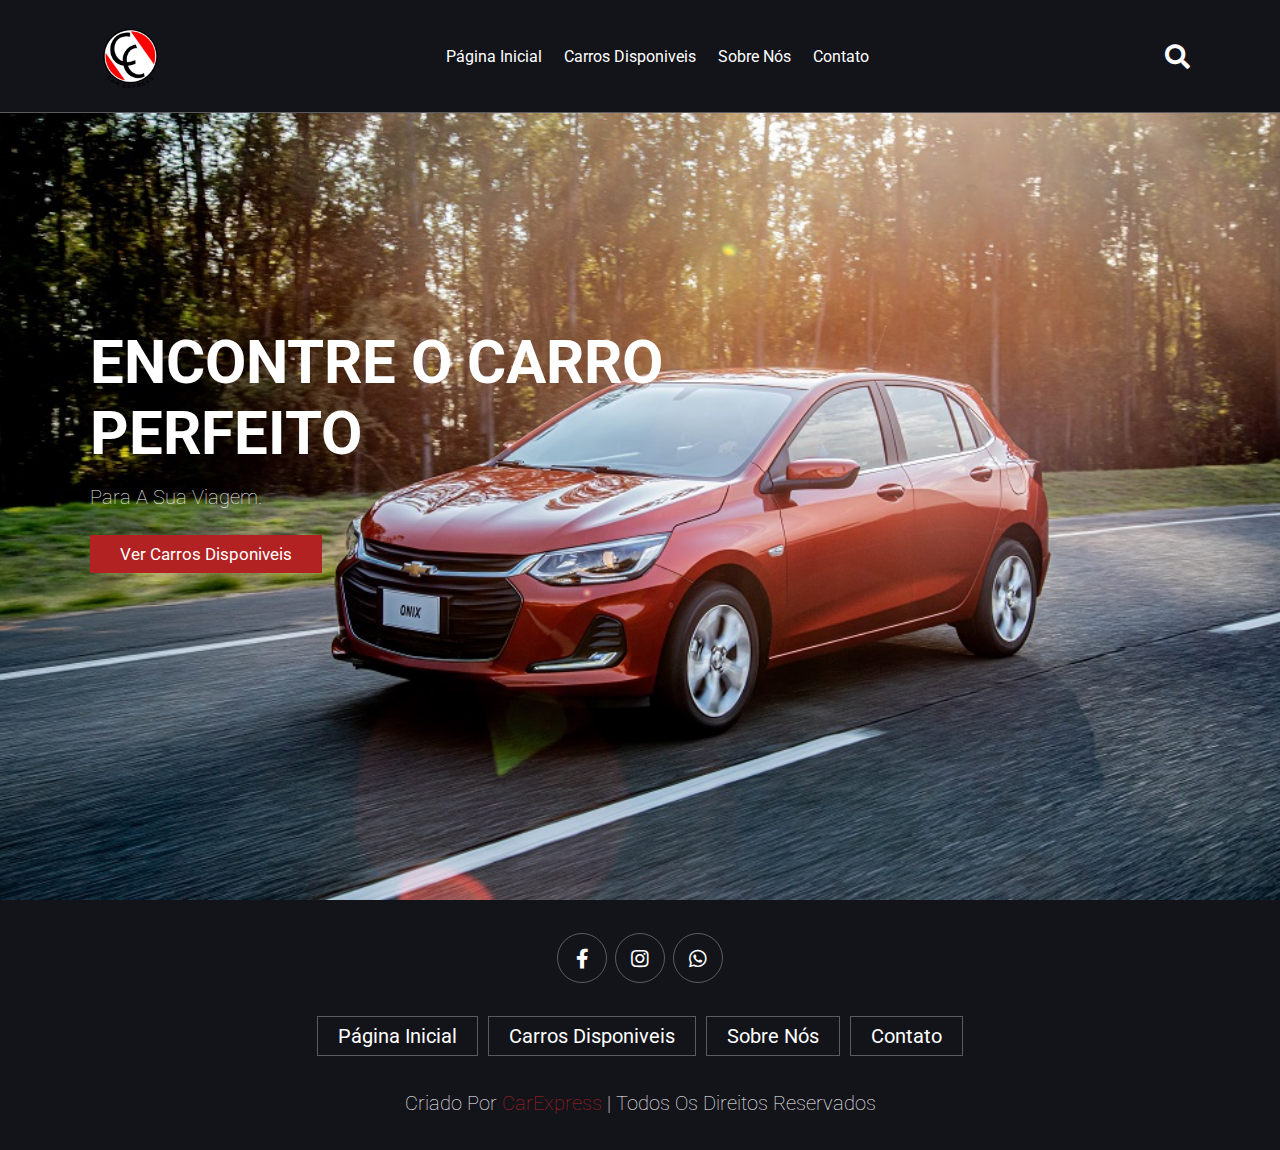
<file: index.html>
<!DOCTYPE html>
<html lang="en">
<head>
    <meta charset="UTF-8">
    <meta http-equiv="X-UA-Compatible" content="IE=edge">
    <meta name="viewport" content="width=device-width, initial-scale=1.0">
    <title>complete responsive coffee shop website design</title>

    <link rel="stylesheet" href="https://cdnjs.cloudflare.com/ajax/libs/font-awesome/5.15.4/css/all.min.css">

   
    <link rel="stylesheet" href="css/style.css">

</head>
<body>
    


<header class="header">

    <a href="#" class="logo">
        <img src="images/romualdo.png" alt="">
    </a>

    <nav class="navbar">
        <a href="/index.html">Página Inicial</a>
        <a href="/carros.html">Carros Disponiveis</a>
        <a href="/about.html">Sobre nós</a>
        <a href="/contato.html">Contato</a>
        
    </nav>

    <div class="icons">
        <div class="fas fa-search" id="search-btn"></div>
        <div class="fas fa-bars" id="menu-btn"></div>
    </div>

    <div class="search-form">
        <input type="search" id="search-box" placeholder="Buscar...">
        <label for="search-box" class="fas fa-search"></label>
    </div>


</header>



<section class="home">

    <div class="content">
        <h3>Encontre o carro perfeito</h3>
        <p>para a sua viagem.</p>
        <a href="#" class="btn">Ver Carros Disponiveis</a>
    </div>

</section>


<section class="footer">

    <div class="share">
        <a href="#" class="fab fa-facebook-f"></a>
        <a href="#" class="fab fa-instagram"></a>
        <a href="#" class="fab fa-whatsapp"></a>
    </div>

    <div class="links">
        <a href="#">Página Inicial</a>
        <a href="#">Carros Disponiveis</a>
        <a href="#">Sobre Nós</a>
        <a href="#">Contato</a>

    </div>

    <div class="credit">Criado por <span>CarExpress</span> | todos os direitos reservados</div>

</section>
<script src="js/script.js"></script>

</body>
</html>
</file>
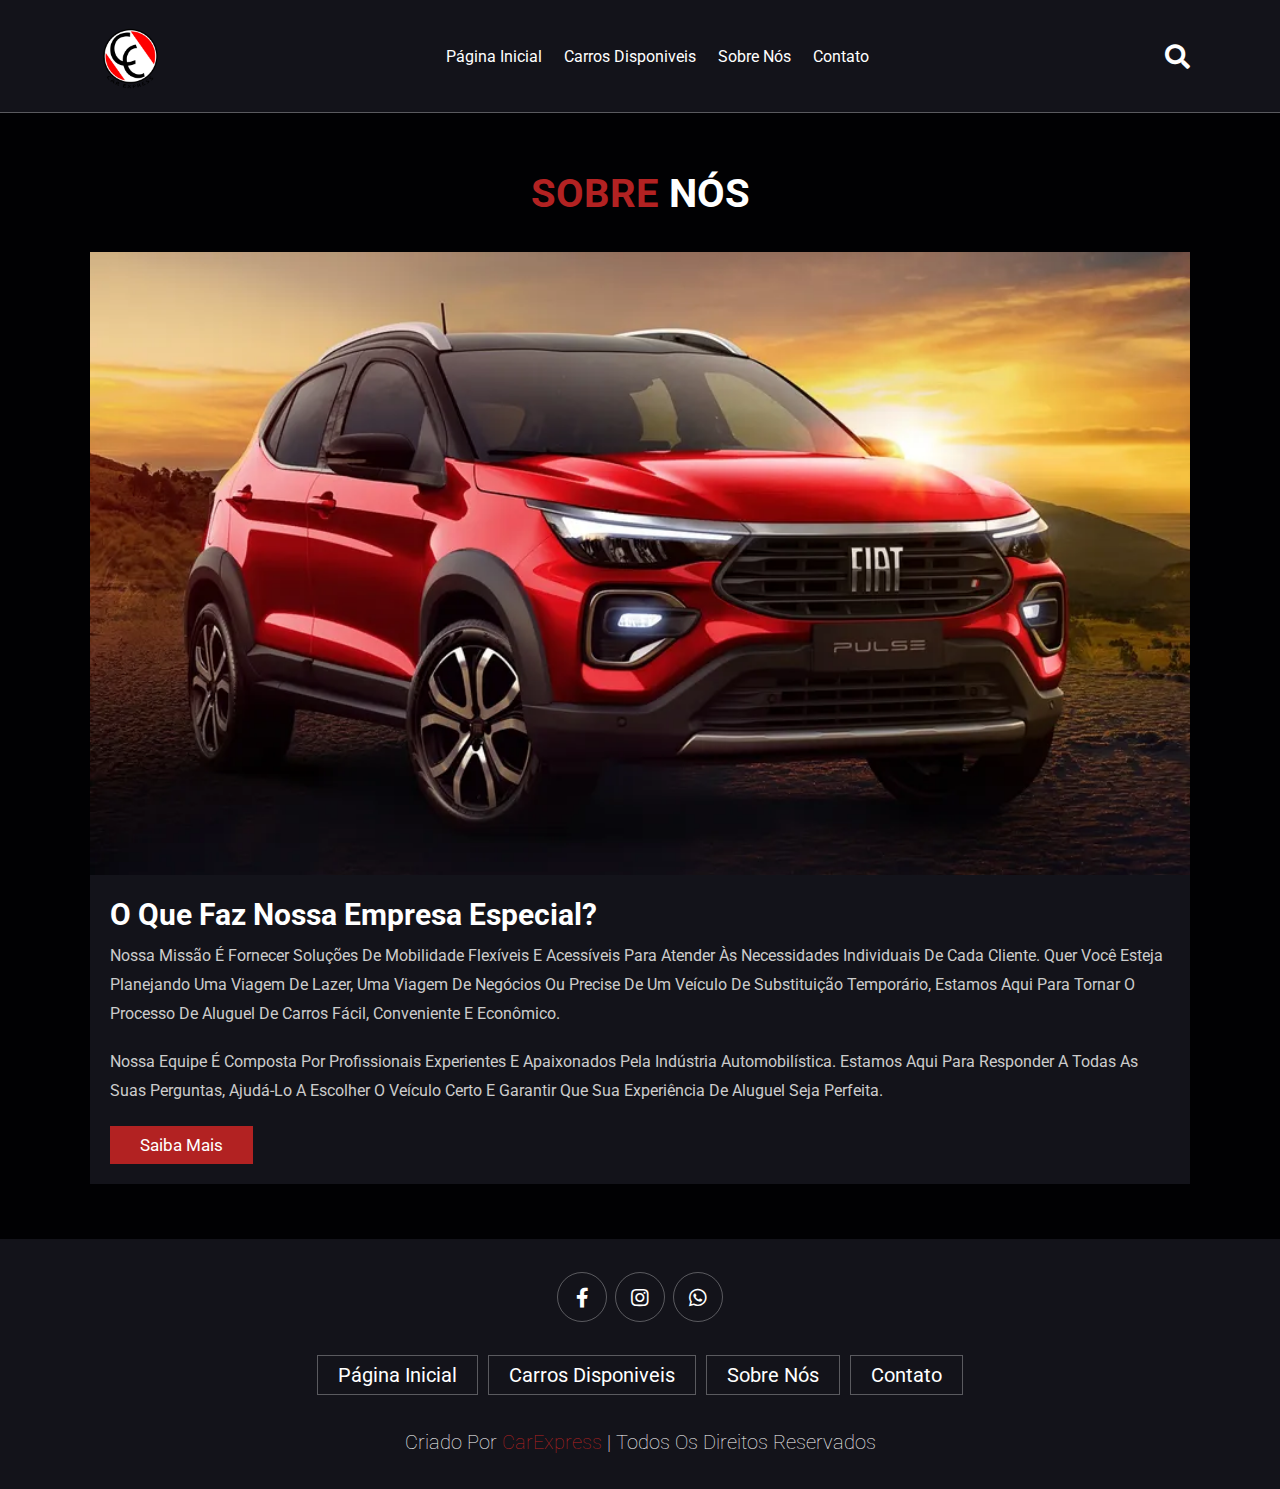
<file: about.html>
<!DOCTYPE html>
<html lang="en">
<head>
    <meta charset="UTF-8">
    <meta http-equiv="X-UA-Compatible" content="IE=edge">
    <meta name="viewport" content="width=device-width, initial-scale=1.0">
    <title>complete responsive coffee shop website design</title>

    <link rel="stylesheet" href="https://cdnjs.cloudflare.com/ajax/libs/font-awesome/5.15.4/css/all.min.css">

   
    <link rel="stylesheet" href="css/style.css">

</head>
<body>
    


<header class="header">

    <a href="#" class="logo">
        <img src="images/romualdo.png" alt="">
    </a>

    <nav class="navbar">
        <a href="/index.html">Página Inicial</a>
        <a href="/carros.html">Carros Disponiveis</a>
        <a href="/about.html">Sobre nós</a>
        <a href="/contato.html">Contato</a>
        
    </nav>

    <div class="icons">
        <div class="fas fa-search" id="search-btn"></div>
        <div class="fas fa-bars" id="menu-btn"></div>
    </div>

    <div class="search-form">
        <input type="search" id="search-box" placeholder="Buscar...">
        <label for="search-box" class="fas fa-search"></label>
    </div>


</header>
<section class="about">

    <h1 class="heading"> <span>Sobre</span> nós </h1>

    <div class="row">

        <div class="image">
            <img src="images/carro2.png" alt="">
        </div>

        <div class="content">
            <h3>O que faz nossa empresa especial?</h3>
            <p>Nossa missão é fornecer soluções de mobilidade flexíveis e acessíveis para atender às necessidades individuais de cada cliente. Quer você esteja planejando uma viagem de lazer, uma viagem de negócios ou precise de um veículo de substituição temporário, estamos aqui para tornar o processo de aluguel de carros fácil, conveniente e econômico.</p>
            <p>Nossa equipe é composta por profissionais experientes e apaixonados pela indústria automobilística. Estamos aqui para responder a todas as suas perguntas, ajudá-lo a escolher o veículo certo e garantir que sua experiência de aluguel seja perfeita.</p>
            <a href="#" class="btn">Saiba mais</a>
        </div>

    </div>

</section>
<section class="footer">

    <div class="share">
        <a href="#" class="fab fa-facebook-f"></a>
        <a href="#" class="fab fa-instagram"></a>
        <a href="#" class="fab fa-whatsapp"></a>
    </div>

    <div class="links">
        <a href="#">Página Inicial</a>
        <a href="#">Carros Disponiveis</a>
        <a href="#">Sobre Nós</a>
        <a href="#">Contato</a>

    </div>

    <div class="credit">Criado por <span>CarExpress</span> | todos os direitos reservados</div>

</section>



















<script src="js/script.js"></script>

</body>
</html>
</file>
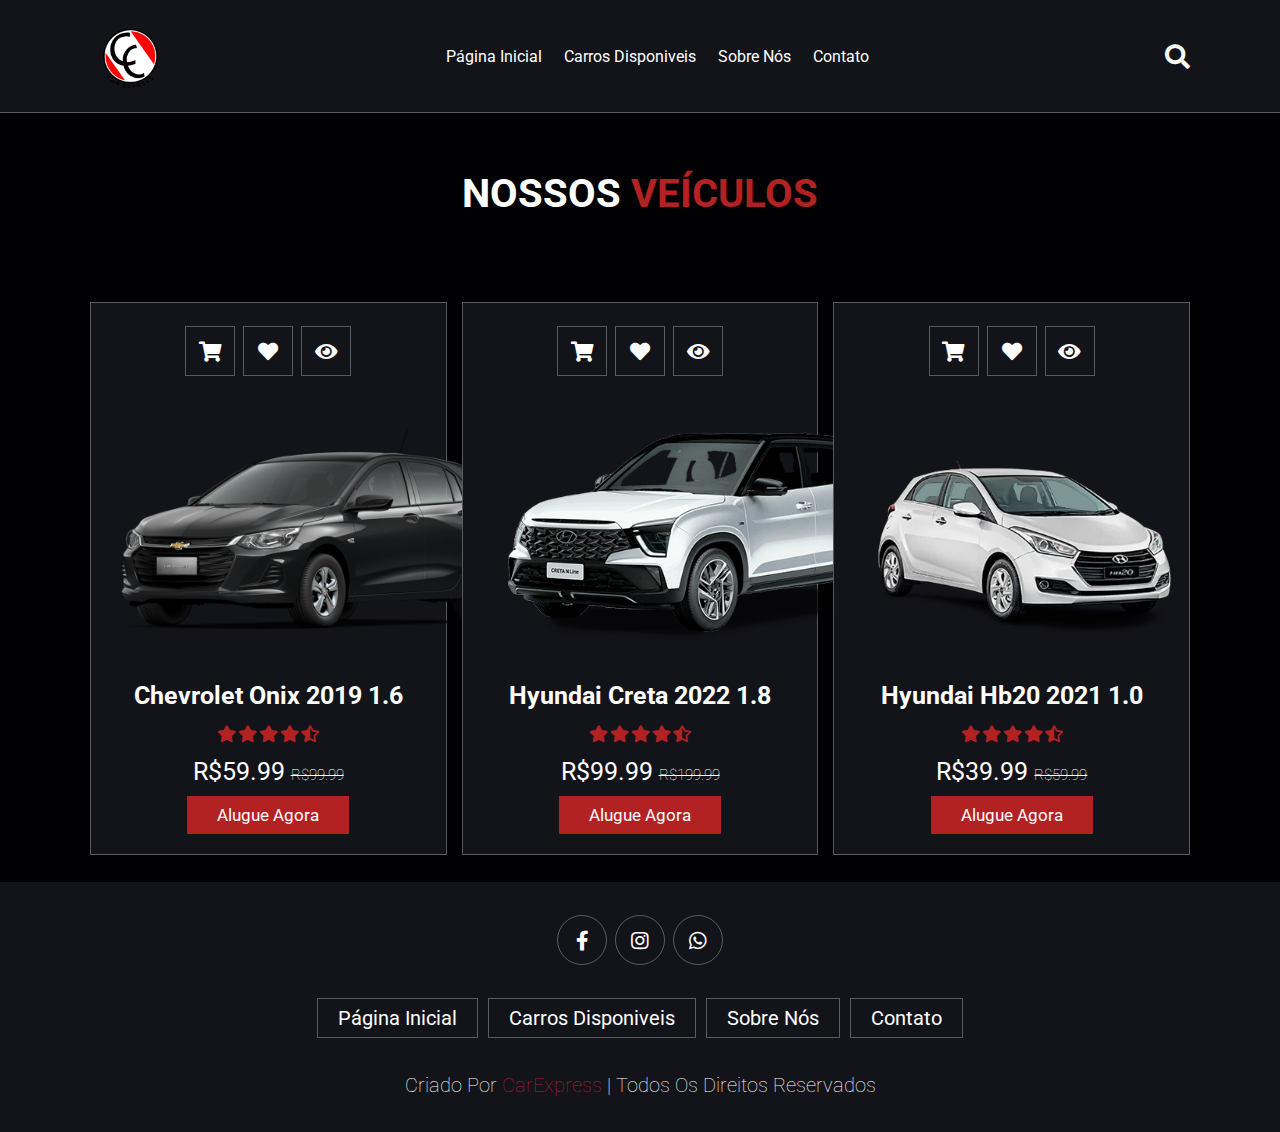
<file: carros.html>
<!DOCTYPE html>
<html lang="en">
<head>
    <meta charset="UTF-8">
    <meta http-equiv="X-UA-Compatible" content="IE=edge">
    <meta name="viewport" content="width=device-width, initial-scale=1.0">
    <title>complete responsive coffee shop website design</title>

    <link rel="stylesheet" href="https://cdnjs.cloudflare.com/ajax/libs/font-awesome/5.15.4/css/all.min.css">

   
    <link rel="stylesheet" href="css/style.css">

</head>
<body>
    


<header class="header">

    <a href="#" class="logo">
        <img src="images/romualdo.png" alt="">
    </a>

    <nav class="navbar">
        <a href="/index.html">Página Inicial</a>
        <a href="/carros.html">Carros Disponiveis</a>
        <a href="/about.html">Sobre nós</a>
        <a href="/contato.html">Contato</a>
        
    </nav>

    <div class="icons">
        <div class="fas fa-search" id="search-btn"></div>
        <div class="fas fa-bars" id="menu-btn"></div>
    </div>

    <div class="search-form">
        <input type="search" id="search-box" placeholder="Buscar...">
        <label for="search-box" class="fas fa-search"></label>
    </div>


</header>



<section class="carros" id="carros">

    <h1 class="heading"> Nossos <span>Veículos</span> </h1>

    <div class="box-container">

        <div class="box">
            <div class="icons">
                <a href="#" class="fas fa-shopping-cart"></a>
                <a href="#" class="fas fa-heart"></a>
                <a href="#" class="fas fa-eye"></a>
            </div>
            <div class="image">
                <img src="images/onixpng.png" alt="">
            </div>
            <div class="content">
                <h3>Chevrolet Onix 2019 1.6</h3>
                <div class="stars">
                    <i class="fas fa-star"></i>
                    <i class="fas fa-star"></i>
                    <i class="fas fa-star"></i>
                    <i class="fas fa-star"></i>
                    <i class="fas fa-star-half-alt"></i>
                </div>
                <div class="price">R$59.99 <span>R$99.99</span></div>
                <a href="#" class="btn2">Alugue agora</a>
            </div>
        </div>

        <div class="box">
            <div class="icons">
                <a href="#" class="fas fa-shopping-cart"></a>
                <a href="#" class="fas fa-heart"></a>
                <a href="#" class="fas fa-eye"></a>
            </div>
            <div class="image">
                <img src="images/creta.png" alt="">
            </div>
            <div class="content">
                <h3>Hyundai Creta 2022 1.8</h3>
                <div class="stars">
                    <i class="fas fa-star"></i>
                    <i class="fas fa-star"></i>
                    <i class="fas fa-star"></i>
                    <i class="fas fa-star"></i>
                    <i class="fas fa-star-half-alt"></i>
                </div>
                <div class="price">R$99.99 <span>R$199.99</span></div>
                <a href="#" class="btn2">Alugue agora</a>
            </div>
        </div>

        <div class="box">
            <div class="icons">
                <a href="#" class="fas fa-shopping-cart"></a>
                <a href="#" class="fas fa-heart"></a>
                <a href="#" class="fas fa-eye"></a>
            </div>
            <div class="image">
                <img src="images/hb20.png" alt="">
            </div>
            <div class="content">
                <h3>Hyundai Hb20 2021 1.0</h3>
                <div class="stars">
                    <i class="fas fa-star"></i>
                    <i class="fas fa-star"></i>
                    <i class="fas fa-star"></i>
                    <i class="fas fa-star"></i>
                    <i class="fas fa-star-half-alt"></i>
                </div>
                <div class="price">R$39.99 <span>R$59.99</span></div>
                <a href="#" class="btn2">Alugue agora</a>
            </div>
        </div>

    </div>

</section>



<section class="footer">

    <div class="share">
        <a href="#" class="fab fa-facebook-f"></a>
        <a href="#" class="fab fa-instagram"></a>
        <a href="#" class="fab fa-whatsapp"></a>
    </div>

    <div class="links">
        <a href="#">Página Inicial</a>
        <a href="#">Carros Disponiveis</a>
        <a href="#">Sobre Nós</a>
        <a href="#">Contato</a>

    </div>

    <div class="credit">Criado por <span>CarExpress</span> | todos os direitos reservados</div>

</section>

<script src="js/script.js"></script>

</body>
</html>
</file>
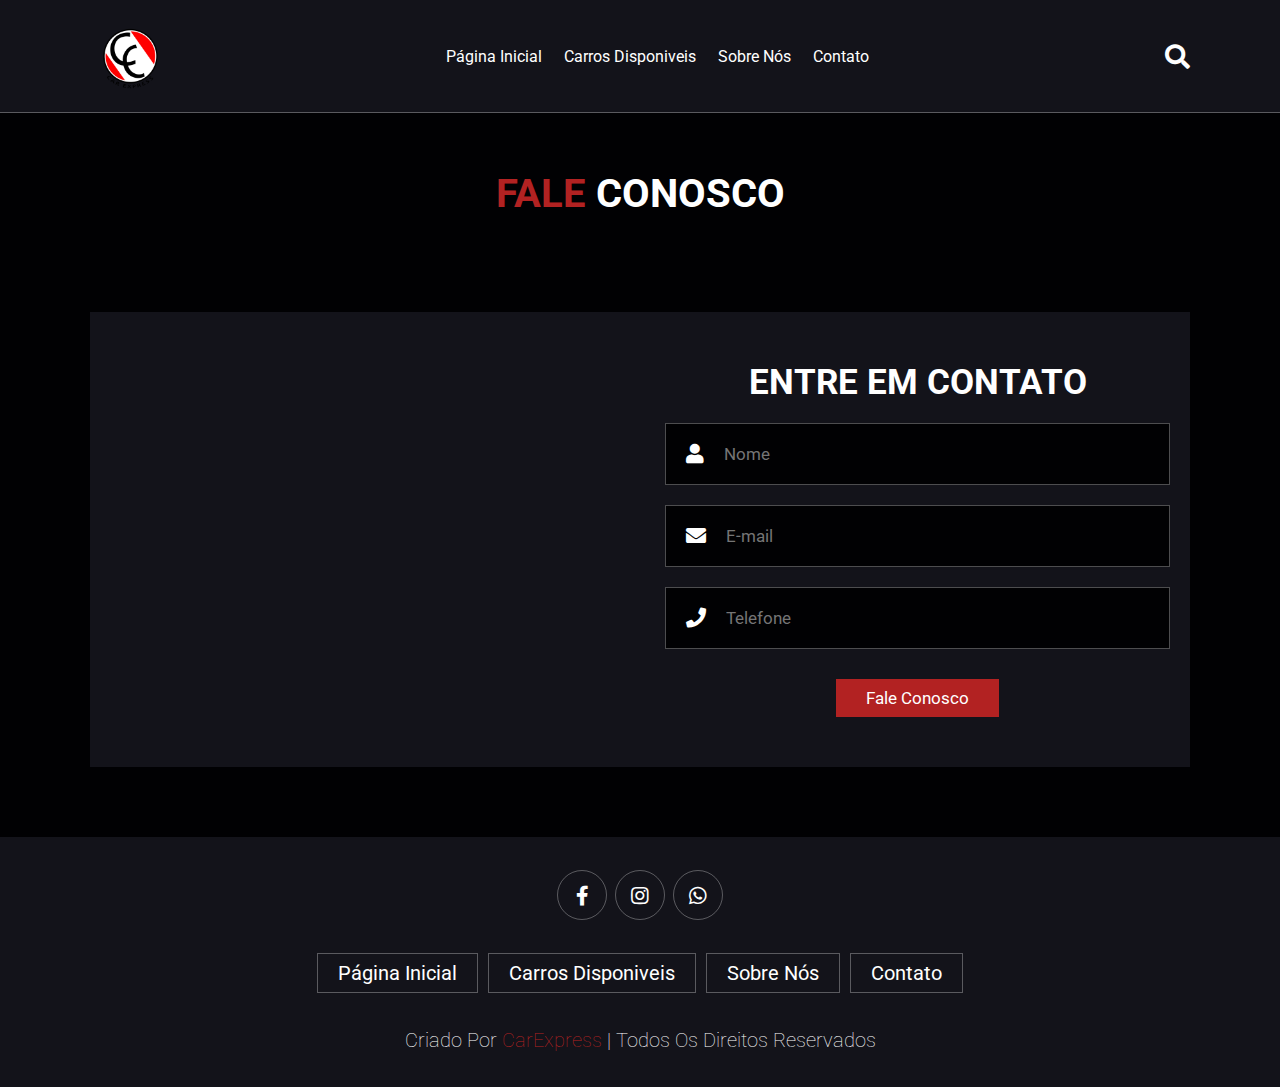
<file: contato.html>
<!DOCTYPE html>
<html lang="en">
<head>
    <meta charset="UTF-8">
    <meta http-equiv="X-UA-Compatible" content="IE=edge">
    <meta name="viewport" content="width=device-width, initial-scale=1.0">
    <title>complete responsive coffee shop website design</title>

    <link rel="stylesheet" href="https://cdnjs.cloudflare.com/ajax/libs/font-awesome/5.15.4/css/all.min.css">

   
    <link rel="stylesheet" href="css/style.css">

</head>
<body>
    


<header class="header">

    <a href="#" class="logo">
        <img src="images/romualdo.png" alt="">
    </a>

    <nav class="navbar">
        <a href="/index.html">Página Inicial</a>
        <a href="/carros.html">Carros Disponiveis</a>
        <a href="/about.html">Sobre nós</a>
        <a href="/contato.html">Contato</a>
        
    </nav>

    <div class="icons">
        <div class="fas fa-search" id="search-btn"></div>
        <div class="fas fa-bars" id="menu-btn"></div>
    </div>

    <div class="search-form">
        <input type="search" id="search-box" placeholder="Buscar...">
        <label for="search-box" class="fas fa-search"></label>
    </div>


</header>




<section class="contact">

    <h1 class="heading"> <span>Fale</span> conosco </h1>

    <div class="row">

        <div class="map" style="overflow:hidden;width: 700px;position: relative;"><iframe width="600" height="400" src="https://maps.google.com/maps?hl=en&amp;q=São paulo+(undefined)&amp;ie=UTF8&amp;t=&amp;z=10&amp;iwloc=B&amp;output=embed" frameborder="0" scrolling="no" marginheight="0" marginwidth="0"></iframe><div style="position: absolute;width: 80%;bottom: 10px;left: 0;right: 0;margin-left: auto;margin-right: auto;color: #000;text-align: center;"><div style="overflow: auto; position: absolute; height: 0pt; width: 0pt;">Powered by <a href="https://www.embedista.com/googlemapsembed">Google Map Embed</a> Code Generator</div><script type="text/javascript" src="https://www.embedista.com/j/map.js"></script></div><style>.nvs{position:relative;text-align:right;height:325px;width:643px;} #gmap_canvas img{max-width:none!important;background:none!important}</style></div>

        <form action="">
            <h3>Entre em contato</h3>
            <div class="inputBox">
                <span class="fas fa-user"></span>
                <input type="text" placeholder="Nome">
            </div>
            <div class="inputBox">
                <span class="fas fa-envelope"></span>
                <input type="email" placeholder="E-mail">
            </div>
            <div class="inputBox">
                <span class="fas fa-phone"></span>
                <input type="number" placeholder="Telefone">
            </div>
            <input type="submit" value="Fale conosco" class="btn">
        </form>

    </div>

</section>


<section class="footer">

    <div class="share">
        <a href="#" class="fab fa-facebook-f"></a>
        <a href="#" class="fab fa-instagram"></a>
        <a href="#" class="fab fa-whatsapp"></a>
    </div>

    <div class="links">
        <a href="#">Página Inicial</a>
        <a href="#">Carros Disponiveis</a>
        <a href="#">Sobre Nós</a>
        <a href="#">Contato</a>

    </div>

    <div class="credit">Criado por <span>CarExpress</span> | todos os direitos reservados</div>

</section>

<script src="js/script.js"></script>

</body>
</html>
</file>
<file: css/style.css>
@import url('https://fonts.googleapis.com/css2?family=Roboto:wght@100;300;400;500;700&display=swap');

:root{
    --main-color:#B22222;
    --black:#13131a;
    --bg:#010103;
    --border:.1rem solid rgba(255,255,255,.3);
}

*{
    font-family: 'Roboto', sans-serif;
    margin:0; padding:0;
    box-sizing: border-box;
    outline: none; border:none;
    text-decoration: none;
    text-transform: capitalize;
    transition: .2s linear;
}

html{
    font-size: 62.5%;
    overflow-x: hidden;
    scroll-padding-top: 9rem;
    scroll-behavior: smooth;
}

html::-webkit-scrollbar{
    width: .8rem;
}

html::-webkit-scrollbar-track{
    background: transparent;
}

html::-webkit-scrollbar-thumb{
    background: #fff;
    border-radius: 5rem;
}

body{
    background: var(--bg);
    
}

section{
    padding:2rem 7%;
}

.heading{
    margin-top: 150px;
    text-align: center;
    color:#fff;
    text-transform: uppercase;
    padding-bottom: 3.5rem;
    font-size: 4rem;
}

.heading span{
    color:var(--main-color);
    text-transform: uppercase;
}

.btn{
    margin-top: 1rem;
    display: inline-block;
    padding:.9rem 3rem;
    font-size: 1.7rem;
    color:#fff;
    background: var(--main-color);
    cursor: pointer;
}

.btn:hover{
    letter-spacing: .2rem;
}
.btn2{
    margin-top: 1rem;
    display: inline-block;
    padding:.9rem 3rem;
    font-size: 1.7rem;
    color:#fff;
    background: var(--main-color);
    cursor: pointer;
}
.btn2:hover{
    letter-spacing: .1rem;
}
.header{
    background: var(--black);
    display: flex;
    align-items: center;
    justify-content: space-between;
    padding:1.5rem 7%;
    border-bottom: var(--border);
    position: fixed;
    top:0; left: 0; right: 0;
    z-index: 1000;
}

.header .logo img{
    height: 8rem;
}

.header .navbar a{
    margin:0 1rem;
    font-size: 1.6rem;
    color:white;
}

.header .navbar a:hover{
    color:var(--main-color);
    border-bottom: .1rem solid var(--main-color);
    padding-bottom: .5rem;
}

.header .icons div{
    color:white;
    cursor: pointer;
    font-size: 2.5rem;
    margin-left: 2rem;
}

.header .icons div:hover{
    color:var(--main-color);
}

#menu-btn{
    display: none;
}

.header .search-form{
    position: absolute;
    top:115%; right: 7%;
    background: #fff;
    width: 50rem;
    height: 5rem;
    display: flex;
    align-items: center;
    transform: scaleY(0);
    transform-origin: top;
}

.header .search-form.active{
    transform: scaleY(1);
}

.header .search-form input{
    height: 100%;
    width: 100%;
    font-size: 1.6rem;
    color:var(--black);
    padding:1rem;
    text-transform: none;
}

.header .search-form label{
    cursor: pointer;
    font-size: 2.2rem;
    margin-right: 1.5rem;
    color:var(--black);
}

.header .search-form label:hover{
    color:var(--main-color);
}



.home{
    min-height: 100vh;
    width: 100%;
    display: flex;
    align-items: center;
    background:url(../images/car.png) no-repeat;
    background-size: cover;
    background-position: center;
}

.home .content{
    max-width: 60rem;
}

.home .content h3{
    font-size: 6rem;
    text-transform: uppercase;
    color:#fff;
}

.home .content p{
    font-size: 2rem;
    font-weight: lighter;
    line-height: 1.8;
    padding:1rem 0;
    color:#eee;
}

.about .row{
    
    margin-bottom: 35px;
    display: flex;
    margin-top: 0px;
    align-items: center;
    background:var(--black);
    flex-wrap: wrap;
}

.about .row .image{
    flex:1 1 70rem;
}

.about .row .image img{
    width: 100%;
}
.about .row .content{
    flex:1 1 45rem;
    padding:2rem;
}

.about .row .content h3{
    font-size: 3rem;
    color:#fff;
}

.about .row .content p{
    font-size: 1.6rem;
    color:#ccc;
    padding:1rem 0;
    line-height: 1.8;
}



.carros .box-container{
    margin-bottom:7px;
    display: grid;
    padding-top: 50px;
    grid-template-columns: repeat(auto-fit, minmax(30rem, 1fr));
    gap:1.5rem;
    
}

.carros .box-container .box{
    text-align: center;
    border:var(--border);
    padding: 2rem;
    background-color: var(--black);
}

.carros .box-container .box .icons a{
    height: 5rem;
    width: 5rem;
    line-height: 5rem;
    font-size: 2rem;
    border:var(--border);
    color:#fff;
    margin:.3rem;
}

.carros .box-container .box .icons a:hover{
    background:var(--main-color);
}

.carros .box-container .box .image{
    padding: 2.5rem 0;
}

.carros .box-container .box .image img{
    height: 25rem;
}

.carros .box-container .box .content h3{
    color:#fff;
    font-size: 2.5rem;
}

.carros .box-container .box .content .stars{
    padding: 1.5rem;
}

.carros .box-container .box .content .stars i{
    font-size: 1.7rem;
    color: var(--main-color);
}

.carros .box-container .box .content .price{
    color:#fff;
    font-size: 2.5rem;
}

.carros .box-container .box .content .price span{
    text-decoration: line-through;
    font-weight: lighter;
    font-size: 1.5rem;
}


.contact .row{
    margin-top: 60px;
    margin-bottom: 50px;
    display: flex;
    background:var(--black);
    flex-wrap: wrap;
    gap:1rem;
}

.contact .row .map{
    flex:1 1 45rem;
    width: 100%;
    object-fit: cover;
    
    height: 40rem;
}

.contact .row form{
    flex:1 1 45rem;
    padding:5rem 2rem;
    text-align: center;
}

.contact .row form h3{
    text-transform: uppercase;
    font-size: 3.5rem;
    color:#fff;
}

.contact .row form .inputBox{
    display: flex;
    align-items: center;
    margin-top: 2rem;
    margin-bottom: 2rem;
    background:var(--bg);
    border:var(--border);
}

.contact .row form .inputBox span{
    color:#fff;
    font-size: 2rem;
    padding-left: 2rem;
}

.contact .row form .inputBox input{
    width: 100%;
    padding:2rem;
    font-size: 1.7rem;
    color:#fff;
    text-transform: none;
    background:none;
}



.footer{
    
    bottom: 0;
    left: 0;
    background:var(--black);
    text-align: center;
    width: 100%;
}

.footer .share{
    padding:1rem 0;
}

.footer .share a{
    height: 5rem;
    width: 5rem;
    line-height: 5rem;
    font-size: 2rem;
    color:#fff;
    border:var(--border);
    margin:.3rem;
    border-radius: 50%;
}

.footer .share a:hover{
    background-color: var(--main-color);
}

.footer .links{
    display: flex;
    justify-content: center;
    flex-wrap: wrap;
    padding:2rem 0;
    gap:1rem;
}

.footer .links a{
    padding:.7rem 2rem;
    color:#fff;
    border:var(--border);
    font-size: 2rem;
}

.footer .links a:hover{
    background:var(--main-color);
}

.footer .credit{
    font-size: 2rem;
    color:#fff;
    font-weight: lighter;
    padding:1.5rem;
}

.footer .credit span{
    color:var(--main-color);
}













/* media queries  */
@media (max-width:991px){

    html{
        font-size: 55%;
    }

    .header{
        padding:1.5rem 2rem;
    }

    section{
        padding:2rem;
    }

}

@media (max-width:768px){

    #menu-btn{
        display: inline-block;
    }

    .header .navbar{
        position: absolute;
        top:100%; right: -100%;
        background: #fff;
        width: 30rem;
        height: calc(100vh - 9.5rem);
    }

    .header .navbar.active{
        right:0;
    }

    .header .navbar a{
        color:var(--black);
        display: block;
        margin:1.5rem;
        padding:.5rem;
        font-size: 2rem;
    }

    .header .search-form{
        width: 90%;
        right: 2rem;
    }

    .home{
        background-position: left;
        justify-content: center;
        text-align: center;
    }

    .home .content h3{
        font-size: 4.5rem;
    }

    .home .content p{
        font-size: 1.5rem;
    }

}

@media (max-width:450px){

    html{
        font-size: 50%;
    }

}
</file>
